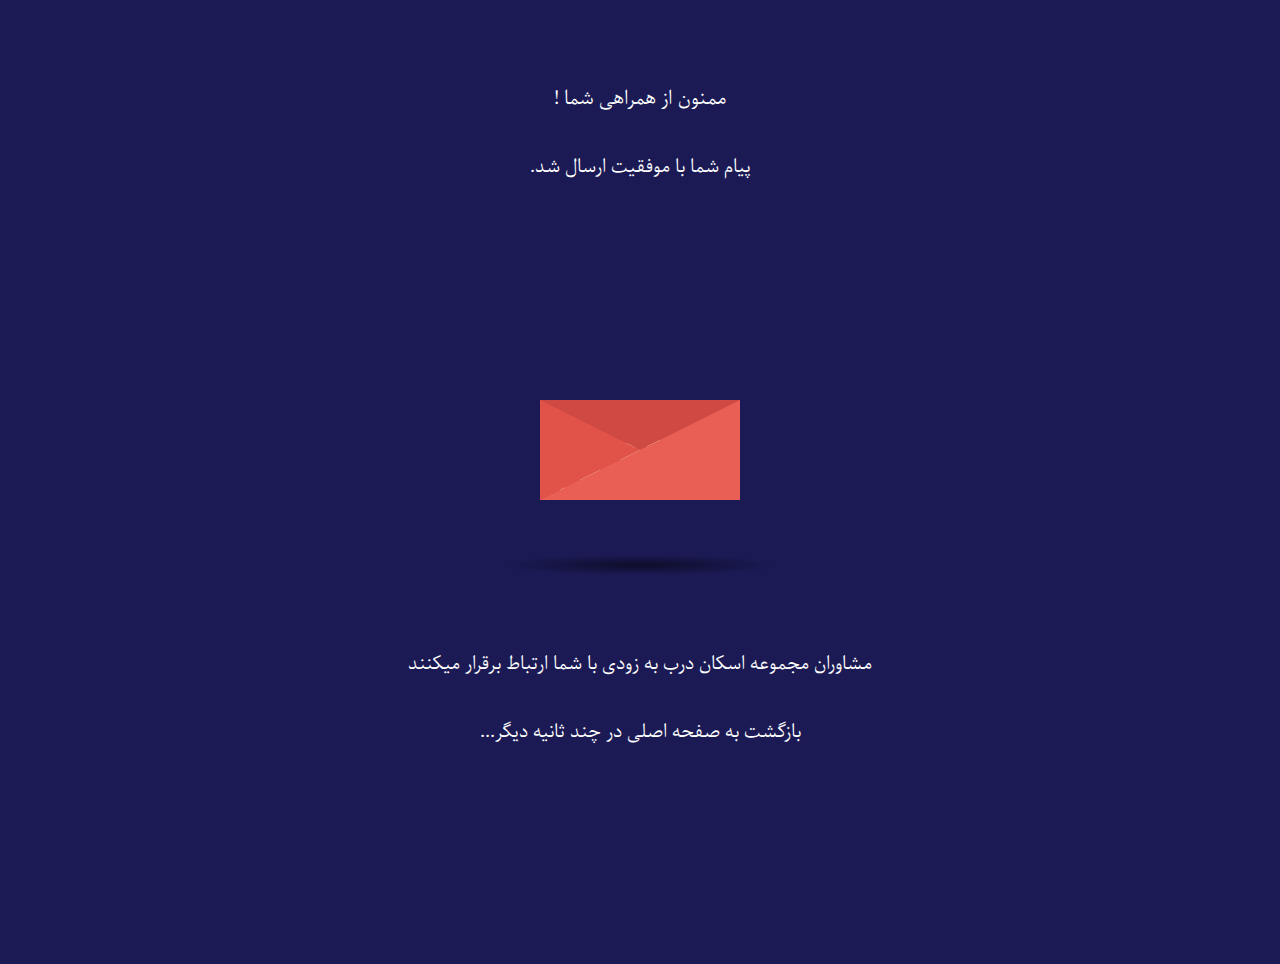
<file: tnx/tnx.html>
<!DOCTYPE html>
<html lang="fa">

<head>
	<meta charset="UTF-8">
	<meta name="viewport" content="width=device-width, initial-scale=1">
	<meta http-equiv="refresh" content="6;../index.html">
	<title>تاییدیه</title>
	<link rel="stylesheet" href="./tnx.css">

</head>

<body>
	<div class="container">
		<h3>! ممنون از همراهی شما</h3>
		<p>.پیام شما با موفقیت ارسال شد</p>
	</div>
	<div class="letter-image">
		<div class="animated-mail">
			<div class="back-fold"></div>
			<div class="letter">
				<div class="letter-border"></div>
				<div class="letter-title"></div>
				<div class="letter-context"></div>
				<div class="letter-stamp">
					<div class="letter-stamp-inner"></div>
				</div>
			</div>
			<div class="top-fold"></div>
			<div class="body"></div>
			<div class="left-fold"></div>
		</div>
		<div class="shadow"></div>
	</div>
	<div class="container1">
		<p>مشاوران مجموعه‌ اسکان درب به زودی با شما ارتباط برقرار میکنند</p>
		<p>  ...بازگشت به صفحه اصلی در چند ثانیه دیگر</p>
	</div>
	<!-- partial -->
	<script src="https://cdnjs.cloudflare.com/ajax/libs/jquery/3.2.1/jquery.min.js"></script>
</body>

</html>
</file>
<file: tnx/tnx.css>
body {
  background: #1B1A55;
  font-family: 'pari',sans-serif;
  color: #fff;
  overflow: hidden !important;
  width: 100% !important;
  height: 100vh !important;
  box-sizing: border-box;
  padding: 0;
  margin: 0;
}
@font-face {
  font-family: pari;
  src: url('../assets/Parastoo.woff2') format('woff2');
  font-weight: bold;
  font-size: 18px;
}
.container{
  width: 100%;
  display: flex;
  flex-direction: column;
  align-items: center;
  justify-items: center;
  margin: 4rem auto 0;
}
.container1{
  width: 100%;
  display: flex;
  flex-direction: column;
  align-items: center;
  justify-items: center;
  position: absolute;
  top: 70%;
margin: 0 auto;  
}
.containerL{
  width: 100%;
  height: 500px;
}
a{
  color: #ece0e0;
  font-size: 18px !important;
}
h4{
  font-size: 20px !important;}
p{
  font-size: 18px !important;
  text-align: center;
}
.letter-image {
  position: absolute;
  top: 50%;
  left: 50%;
  width: 200px;
  height: 200px;
  -webkit-transform: translate(-50%, -50%);
  -moz-transform: translate(-50%, -50%);
  transform: translate(-50%, -50%);
  cursor: pointer;
}

.animated-mail {
  position: absolute;
  height: 150px;
  width: 200px;
  -webkit-transition: 0.4s;
  -moz-transition: 0.4s;
  transition: 0.4s;
}
.animated-mail .body {
  position: absolute;
  bottom: 0;
  width: 0;
  height: 0;
  border-style: solid;
  border-width: 0 0 100px 200px;
  border-color: transparent transparent #e95f55 transparent;
  z-index: 2;
}
.animated-mail .top-fold {
  position: absolute;
  top: 50px;
  width: 0;
  height: 0;
  border-style: solid;
  border-width: 50px 100px 0 100px;
  -webkit-transform-origin: 50% 0%;
  -webkit-transition: transform 0.4s 0.4s, z-index 0.2s 0.4s;
  -moz-transform-origin: 50% 0%;
  -moz-transition: transform 0.4s 0.4s, z-index 0.2s 0.4s;
  transform-origin: 50% 0%;
  transition: transform 0.4s 0.4s, z-index 0.2s 0.4s;
  border-color: #cf4a43 transparent transparent transparent;
  z-index: 2;
}
.animated-mail .back-fold {
  position: absolute;
  bottom: 0;
  width: 200px;
  height: 100px;
  background: #cf4a43;
  z-index: 0;
}
.animated-mail .left-fold {
  position: absolute;
  bottom: 0;
  width: 0;
  height: 0;
  border-style: solid;
  border-width: 50px 0 50px 100px;
  border-color: transparent transparent transparent #e15349;
  z-index: 2;
}
.animated-mail .letter {
  left: 20px;
  bottom: 0px;
  position: absolute;
  width: 160px;
  height: 60px;
  background: white;
  z-index: 1;
  overflow: hidden;
  -webkit-transition: 0.4s 0.2s;
  -moz-transition: 0.4s 0.2s;
  transition: 0.4s 0.2s;
}
.animated-mail .letter .letter-border {
  height: 10px;
  width: 100%;
  background: repeating-linear-gradient(-45deg, #cb5a5e, #cb5a5e 8px, transparent 8px, transparent 18px);
}
.animated-mail .letter .letter-title {
  margin-top: 10px;
  margin-left: 5px;
  height: 10px;
  width: 40%;
  background: #cb5a5e;
}
.animated-mail .letter .letter-context {
  margin-top: 10px;
  margin-left: 5px;
  height: 10px;
  width: 20%;
  background: #cb5a5e;
}
.animated-mail .letter .letter-stamp {
  margin-top: 30px;
  margin-left: 120px;
  border-radius: 100%;
  height: 30px;
  width: 30px;
  background: #cb5a5e;
  opacity: 0.3;
}

.shadow {
  position: absolute;
  top: 200px;
  left: 50%;
  width: 400px;
  height: 30px;
  transition: 0.4s;
  transform: translateX(-50%);
  -webkit-transition: 0.4s;
  -webkit-transform: translateX(-50%);
  -moz-transition: 0.4s;
  -moz-transform: translateX(-50%);
  border-radius: 100%;
  background: radial-gradient(rgba(0, 0, 0, 0.5), rgba(0, 0, 0, 0), rgba(0, 0, 0, 0));
}

.letter-image:hover .animated-mail {
  transform: translateY(50px);
  -webkit-transform: translateY(50px);
  -moz-transform: translateY(50px);
}
.letter-image:hover .animated-mail .top-fold {
  transition: transform 0.4s, z-index 0.2s;
  transform: rotateX(180deg);
  -webkit-transition: transform 0.4s, z-index 0.2s;
  -webkit-transform: rotateX(180deg);
  -moz-transition: transform 0.4s, z-index 0.2s;
  -moz-transform: rotateX(180deg);
  z-index: 0;
}
.letter-image:hover .animated-mail .letter {
  height: 180px;
}
.letter-image:hover .shadow {
  width: 250px;
}
</file>
